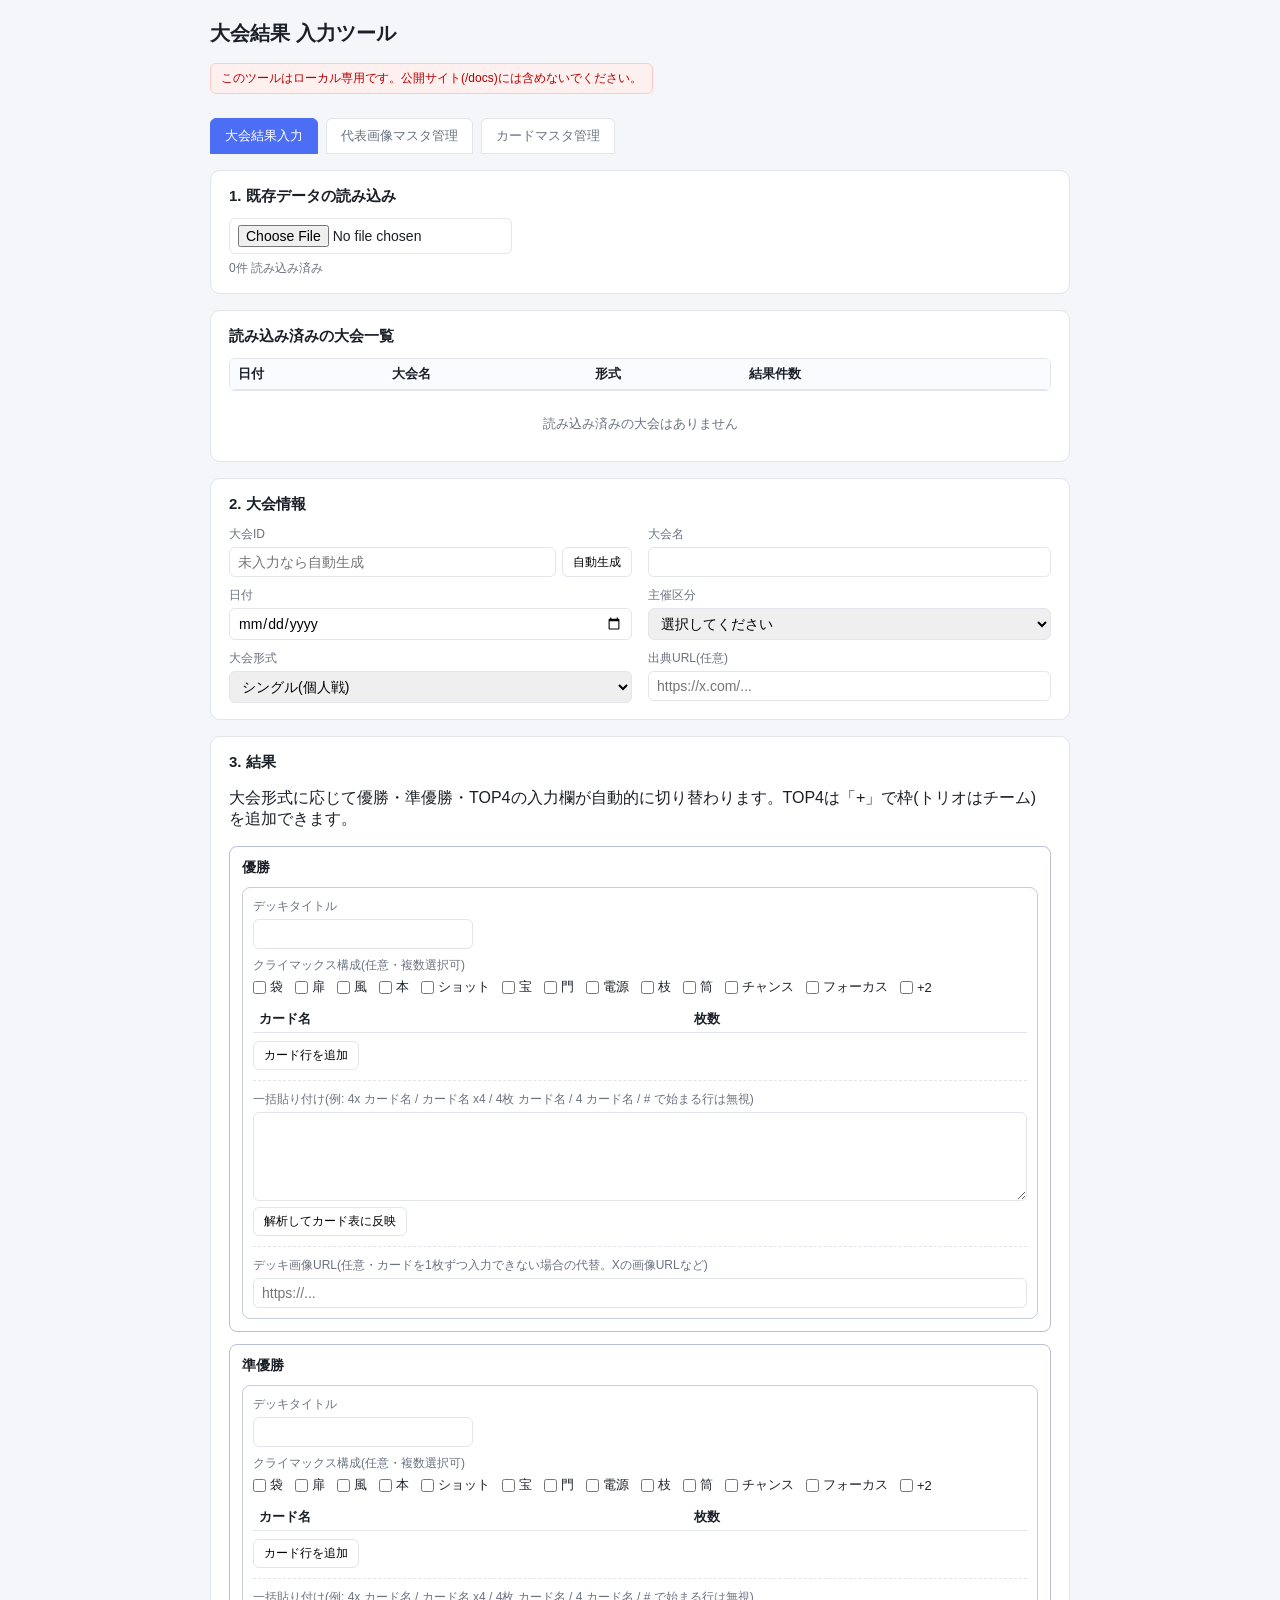
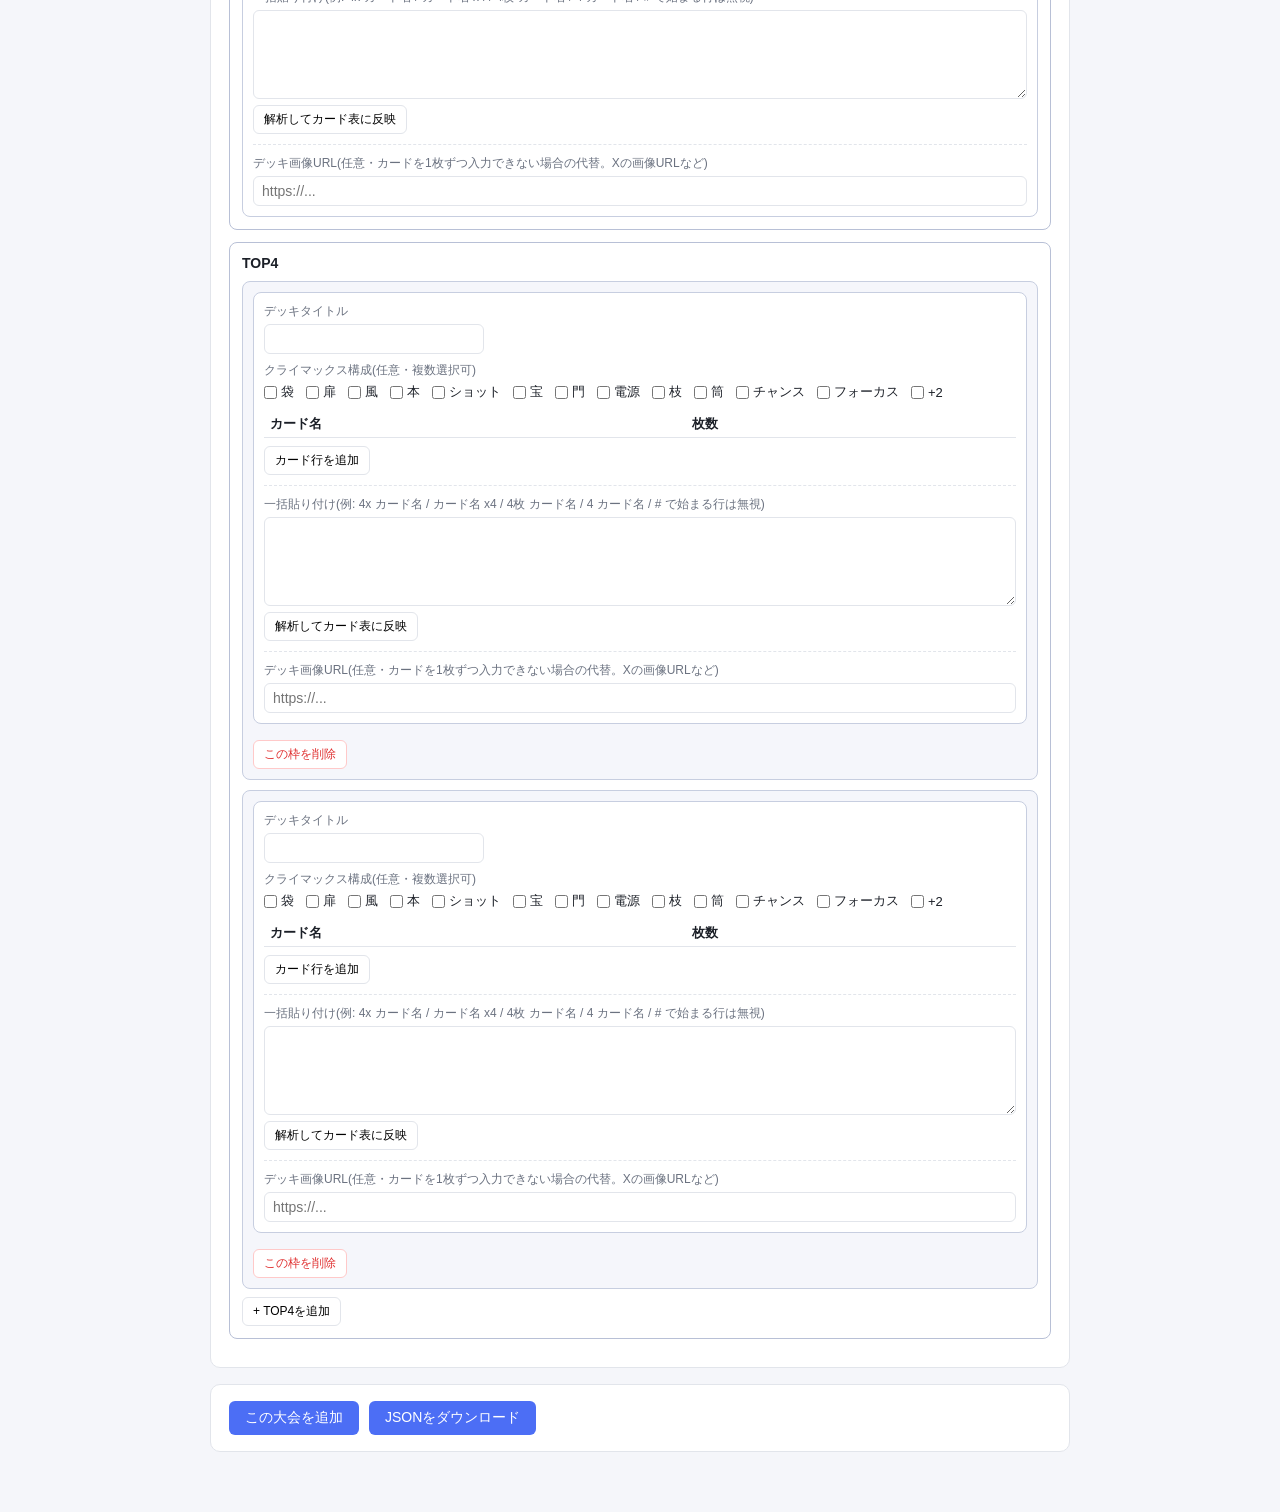
<file: admin/index.html>
<!DOCTYPE html>
<html lang="ja">
<head>
<meta charset="UTF-8">
<meta name="viewport" content="width=device-width, initial-scale=1.0">
<title>大会結果 入力ツール(管理者専用・非公開)</title>
<link rel="stylesheet" href="css/style.css">
</head>
<body>
<datalist id="deckTitleList"></datalist>
<header>
  <h1>大会結果 入力ツール</h1>
  <p class="warn">このツールはローカル専用です。公開サイト(/docs)には含めないでください。</p>
  <nav class="tabs">
    <button type="button" class="tab-btn active" data-tab="tournament">大会結果入力</button>
    <button type="button" class="tab-btn" data-tab="images">代表画像マスタ管理</button>
    <button type="button" class="tab-btn" data-tab="card-master">カードマスタ管理</button>
  </nav>
</header>

<main>
  <div id="tab-tournament" class="tab-panel active">
    <section class="panel">
      <h2>1. 既存データの読み込み</h2>
      <input type="file" id="fileInput" accept="application/json">
      <span id="loadStatus"></span>
      <div id="tournamentCount">0件 読み込み済み</div>
    </section>

    <section class="panel">
      <h2>読み込み済みの大会一覧</h2>
      <div class="scroll-list-wrap">
        <table class="list-table">
          <thead>
            <tr><th>日付</th><th>大会名</th><th>形式</th><th>結果件数</th><th></th></tr>
          </thead>
          <tbody id="tournamentListBody"></tbody>
        </table>
      </div>
      <div class="empty-state" id="tournamentListEmpty">読み込み済みの大会はありません</div>
    </section>

    <section class="panel" id="resultEditPanel" style="display:none">
      <h2>結果の個別修正: <span id="resultEditEventLabel"></span></h2>
      <button type="button" id="resultEditCloseBtn" class="btn-small">閉じる</button>
      <div class="scroll-list-wrap">
        <table class="list-table">
          <thead>
            <tr><th>順位</th><th>デッキタイトル</th><th>カード種類数</th><th></th></tr>
          </thead>
          <tbody id="resultEditListBody"></tbody>
        </table>
      </div>
      <div id="resultEditFormWrap" style="display:none"></div>
    </section>

    <section class="panel">
      <h2>2. 大会情報</h2>
      <div id="formError" class="form-error"></div>
      <div class="form-grid">
        <label>大会ID
          <span class="id-row">
            <input type="text" id="eventId" placeholder="未入力なら自動生成">
            <button type="button" id="genIdBtn" class="btn-small">自動生成</button>
          </span>
        </label>
        <label>大会名
          <input type="text" id="eventName">
        </label>
        <label>日付
          <input type="date" id="eventDate">
        </label>
        <label>主催区分
          <select id="eventOrganizerType">
            <option value="">選択してください</option>
            <option value="official">公式主催</option>
            <option value="individual">個人主催</option>
          </select>
        </label>
        <label>大会形式
          <select id="eventTournamentFormat">
            <option value="single">シングル(個人戦)</option>
            <option value="trio">トリオ(3on3チーム戦)</option>
          </select>
        </label>
        <label>出典URL(任意)
          <input type="text" id="eventSourceUrl" placeholder="https://x.com/...">
        </label>
      </div>
    </section>

    <section class="panel">
      <h2>3. 結果</h2>
      <p class="subtitle">大会形式に応じて優勝・準優勝・TOP4の入力欄が自動的に切り替わります。TOP4は「+」で枠(トリオはチーム)を追加できます。</p>
      <div id="resultTiersContainer"></div>
    </section>

    <section class="panel actions">
      <button type="button" id="addTournamentBtn" class="btn-primary">この大会を追加</button>
      <button type="button" id="downloadBtn" class="btn-primary">JSONをダウンロード</button>
    </section>
  </div>

  <div id="tab-images" class="tab-panel">
    <section class="panel">
      <h2>1. 既存データの読み込み</h2>
      <input type="file" id="imgFileInput" accept="application/json">
      <span id="imgLoadStatus"></span>
      <div id="imgCount">0件 登録済み</div>
    </section>

    <section class="panel">
      <h2>2. 登録</h2>
      <p class="subtitle">「タイトル + クライマックス構成」の組み合わせごとに、代表カード画像のURLを1回登録しておけば、大会結果入力のたびに画像URLを入力する必要がなくなります。</p>
      <div id="imgFormError" class="form-error"></div>
      <div class="form-grid">
        <label>タイトル
          <input type="text" id="imgTitle">
        </label>
        <label>画像URL
          <input type="text" id="imgUrl" placeholder="https://...">
        </label>
      </div>
      <div class="climax-picker">
        <div class="climax-picker-label">クライマックス構成(任意・複数選択可)</div>
        <div class="climax-options" id="imgClimaxOptions"></div>
      </div>
      <button type="button" id="imgAddBtn" class="btn-primary">登録</button>
    </section>

    <section class="panel">
      <h2>3. 登録済み一覧</h2>
      <div class="scroll-list-wrap">
        <table class="list-table">
          <thead>
            <tr><th>画像</th><th>タイトル(クライマックス)</th><th>URL</th><th></th></tr>
          </thead>
          <tbody id="imgListBody"></tbody>
        </table>
      </div>
      <div class="empty-state" id="imgListEmpty">登録済みの画像はありません</div>
      <button type="button" id="imgDownloadBtn" class="btn-primary">JSONをダウンロード</button>
    </section>
  </div>

  <div id="tab-card-master" class="tab-panel">
    <section class="panel">
      <h2>1. 既存データの読み込み</h2>
      <input type="file" id="cmFileInput" accept="application/json">
      <span id="cmLoadStatus"></span>
      <div id="cmCount">0件 登録済み</div>
    </section>

    <section class="panel">
      <h2>2. 登録</h2>
      <p class="subtitle">
        カードの「種別」「レベル」「画像URL」を登録しておくと、公開サイトのデッキ詳細ページでカード名を種別→レベルの順に並べ替えたり、カード名にマウスオーバーすると画像を表示したりできるようになります。
        種別を「クライマックス」にした場合は、大会結果入力タブでの一括貼り付け解析時にクライマックス構成の自動検出にも使われます。
      </p>
      <div id="cmFormError" class="form-error"></div>
      <div class="form-grid">
        <label>カード名
          <input type="text" id="cmName">
        </label>
        <label>種別
          <select id="cmType"></select>
        </label>
        <label id="cmLevelRow">レベル(クライマックス以外)
          <input type="number" id="cmLevel" min="0">
        </label>
        <label id="cmClimaxTypeRow">クライマックス種別
          <select id="cmClimaxType"></select>
        </label>
        <label>画像URL(任意)
          <input type="text" id="cmUrl" placeholder="https://...">
        </label>
      </div>
      <button type="button" id="cmAddBtn" class="btn-primary">登録</button>

      <div class="bulk-wrap">
        <label>一括登録(1行1件。タブまたはカンマ区切りで「カード名, 種別(キャラ/イベント/クライマックス), レベル(キャラ・イベントの場合)またはクライマックス種別(クライマックスの場合), 画像URL(任意)」。#で始まる行は無視)
          <textarea id="cmBulkText" rows="6" placeholder="カード名A&#9;キャラ&#9;1&#9;https://...&#10;カード名B&#9;イベント&#9;0&#10;カード名C&#9;クライマックス&#9;宝"></textarea>
        </label>
        <button type="button" id="cmBulkAddBtn" class="btn-small">解析して登録</button>
        <div class="bulk-status" id="cmBulkStatus"></div>
      </div>
    </section>

    <section class="panel">
      <h2>3. 登録済み一覧</h2>
      <div class="scroll-list-wrap">
        <table class="list-table">
          <thead>
            <tr><th>画像</th><th>カード名</th><th>種別</th><th>レベル</th><th>クライマックス種別</th><th></th></tr>
          </thead>
          <tbody id="cmListBody"></tbody>
        </table>
      </div>
      <div class="empty-state" id="cmListEmpty">登録済みのカードはありません</div>
      <button type="button" id="cmDownloadBtn" class="btn-primary">JSONをダウンロード</button>
    </section>
  </div>
</main>

<script src="js/admin.js"></script>
<script src="js/deck-images.js"></script>
<script src="js/card-master.js"></script>
</body>
</html>
</file>
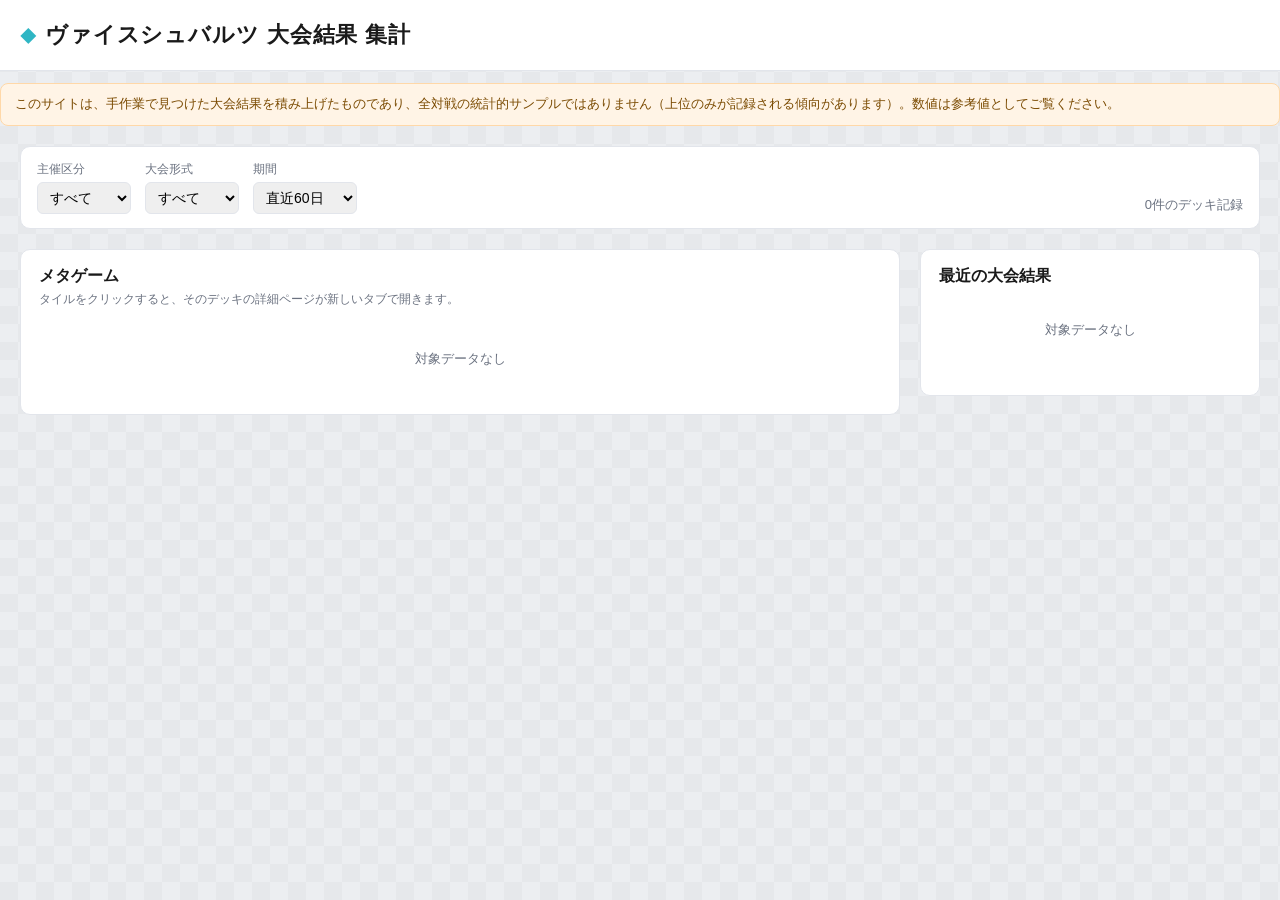
<file: docs/index.html>
<!DOCTYPE html>
<html lang="ja">
<head>
<meta charset="UTF-8">
<meta name="viewport" content="width=device-width, initial-scale=1.0">
<title>ヴァイスシュバルツ 大会結果 集計</title>
<link rel="stylesheet" href="css/style.css">
<!-- Google tag (gtag.js) -->
<script async src="https://www.googletagmanager.com/gtag/js?id=G-52BQKMPX6C"></script>
<script>
  window.dataLayer = window.dataLayer || [];
  function gtag(){dataLayer.push(arguments);}
  gtag('js', new Date());
  gtag('config', 'G-52BQKMPX6C');
</script>
</head>
<body>
<header>
  <div class="header-inner">
    <h1>ヴァイスシュバルツ 大会結果 集計</h1>
  </div>
</header>

<div class="disclaimer">
  このサイトは、手作業で見つけた大会結果を積み上げたものであり、全対戦の統計的サンプルではありません（上位のみが記録される傾向があります）。数値は参考値としてご覧ください。
</div>

<div class="error-banner" id="loadError"></div>

<main>
  <div class="filters">
    <label>
      主催区分
      <select id="filterOrganizerType">
        <option value="">すべて</option>
        <option value="official">公式主催</option>
        <option value="individual">個人主催</option>
      </select>
    </label>
    <label>
      大会形式
      <select id="filterTournamentFormat">
        <option value="">すべて</option>
        <option value="single">シングル</option>
        <option value="trio">トリオ</option>
      </select>
    </label>
    <label>
      期間
      <select id="filterPeriod">
        <option value="30">直近30日</option>
        <option value="60" selected>直近60日</option>
        <option value="90">直近90日</option>
        <option value="365">直近365日</option>
      </select>
    </label>
    <span id="resultCount"></span>
  </div>

  <div class="layout">
    <div class="main-col">
      <section class="panel">
        <h2>メタゲーム</h2>
        <p class="subtitle">タイルをクリックすると、そのデッキの詳細ページが新しいタブで開きます。</p>
        <div class="tile-grid" id="tileGrid"></div>
        <div class="empty-state" id="tileEmptyState">対象データなし</div>
      </section>
    </div>

    <aside class="side-col">
      <section class="panel">
        <h2>最近の大会結果</h2>
        <div id="recentGroups"></div>
        <div class="empty-state" id="recentEmptyState">対象データなし</div>
        <p class="table-note" id="recentTableNote"></p>
      </section>
    </aside>
  </div>
</main>


<script src="js/common.js"></script>
<script src="js/main.js"></script>
</body>
</html>
</file>
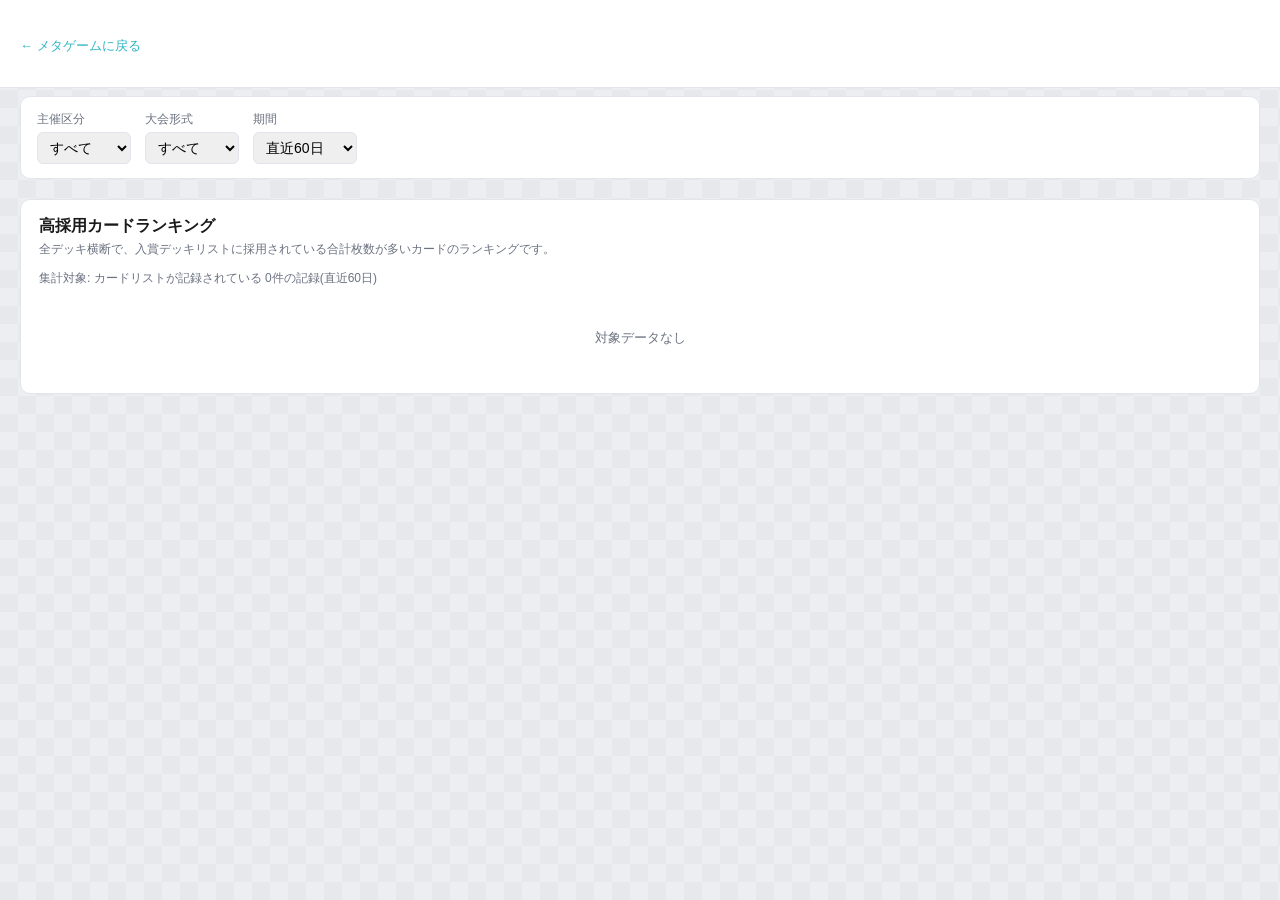
<file: docs/cards.html>
<!DOCTYPE html>
<html lang="ja">
<head>
<meta charset="UTF-8">
<meta name="viewport" content="width=device-width, initial-scale=1.0">
<title>高採用カードランキング - ヴァイスシュバルツ 大会結果 集計</title>
<link rel="stylesheet" href="css/style.css">
<!-- Google tag (gtag.js) -->
<script async src="https://www.googletagmanager.com/gtag/js?id=G-52BQKMPX6C"></script>
<script>
  window.dataLayer = window.dataLayer || [];
  function gtag(){dataLayer.push(arguments);}
  gtag('js', new Date());
  gtag('config', 'G-52BQKMPX6C');
</script>
</head>
<body>
<header>
  <div class="header-inner">
    <p><a href="index.html" class="back-link">← メタゲームに戻る</a></p>
  </div>
</header>

<div class="error-banner" id="loadError"></div>

<main>
  <div class="filters">
    <label>
      主催区分
      <select id="filterOrganizerType">
        <option value="">すべて</option>
        <option value="official">公式主催</option>
        <option value="individual">個人主催</option>
      </select>
    </label>
    <label>
      大会形式
      <select id="filterTournamentFormat">
        <option value="">すべて</option>
        <option value="single">シングル</option>
        <option value="trio">トリオ</option>
      </select>
    </label>
    <label>
      期間
      <select id="filterPeriod">
        <option value="30">直近30日</option>
        <option value="60" selected>直近60日</option>
        <option value="90">直近90日</option>
        <option value="365">直近365日</option>
        <option value="0">全期間</option>
      </select>
    </label>
  </div>

  <section class="panel">
    <h2>高採用カードランキング</h2>
    <p class="subtitle">全デッキ横断で、入賞デッキリストに採用されている合計枚数が多いカードのランキングです。</p>
    <p class="subtitle" id="poolNote"></p>
    <div id="rankingSection"></div>
    <div class="empty-state" id="rankingEmpty">対象データなし</div>
  </section>
</main>


<script src="js/common.js"></script>
<script src="js/cards-ranking.js"></script>
</body>
</html>
</file>
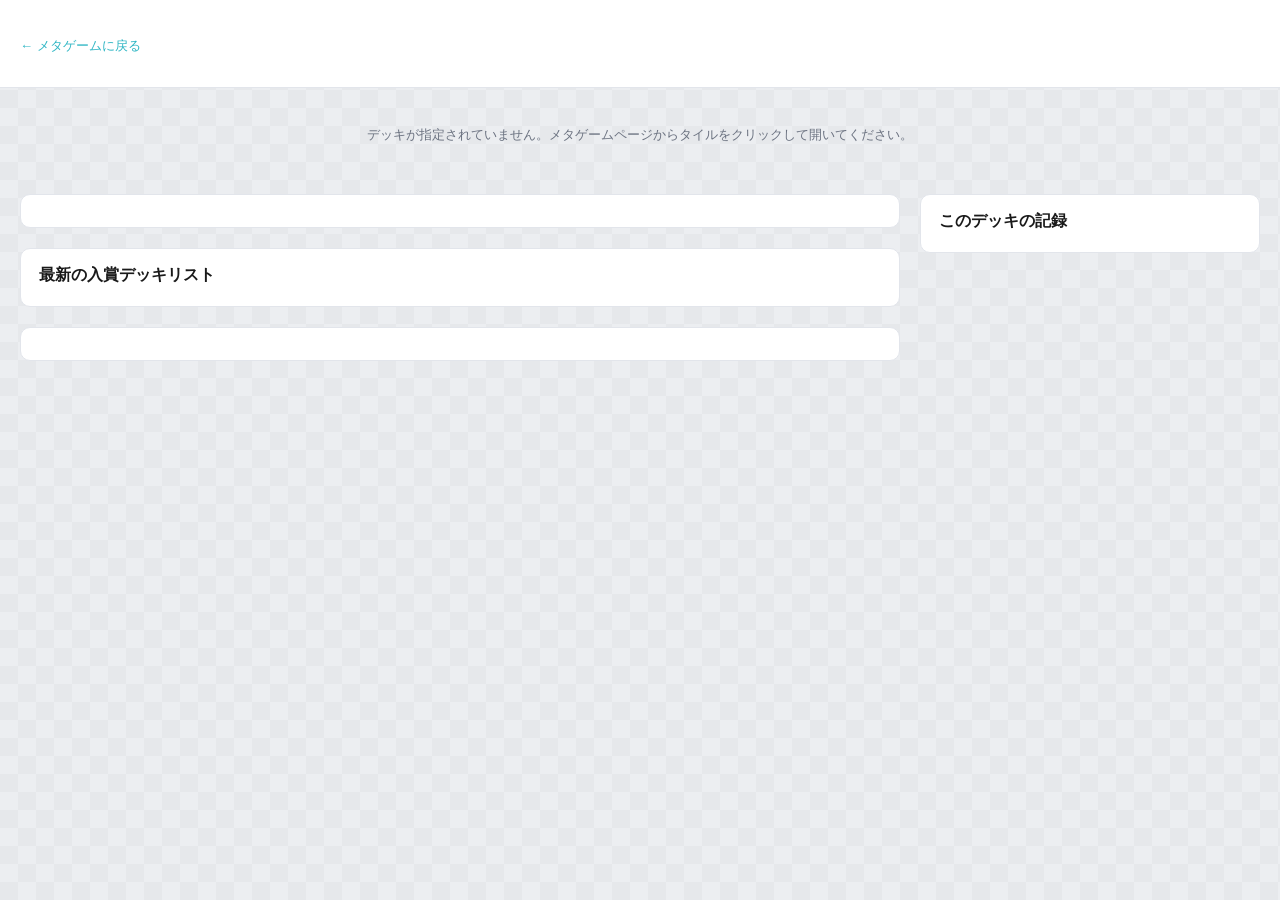
<file: docs/deck.html>
<!DOCTYPE html>
<html lang="ja">
<head>
<meta charset="UTF-8">
<meta name="viewport" content="width=device-width, initial-scale=1.0">
<title>デッキ詳細 - ヴァイスシュバルツ 大会結果 集計</title>
<link rel="stylesheet" href="css/style.css">
<!-- Google tag (gtag.js) -->
<script async src="https://www.googletagmanager.com/gtag/js?id=G-52BQKMPX6C"></script>
<script>
  window.dataLayer = window.dataLayer || [];
  function gtag(){dataLayer.push(arguments);}
  gtag('js', new Date());
  gtag('config', 'G-52BQKMPX6C');
</script>
</head>
<body>
<header>
  <div class="header-inner">
    <p><a href="index.html" class="back-link">← メタゲームに戻る</a></p>
  </div>
</header>

<div class="error-banner" id="loadError"></div>

<main>
  <div class="empty-state" id="deckNotFound" style="display:none">対象データが見つかりませんでした。</div>

  <div class="layout">
    <div class="main-col">
      <section class="panel" id="deckHeaderSection"></section>

      <section class="panel">
        <div class="section-heading-row">
          <h2 id="decklistHeading">最新の入賞デッキリスト</h2>
          <div class="view-toggle" id="decklistViewToggle"></div>
        </div>
        <div id="latestDecklistSection"></div>
      </section>

      <section class="panel" id="cardAdoptionSection"></section>
    </div>

    <aside class="side-col">
      <section class="panel">
        <h2>このデッキの記録</h2>
        <div id="deckRecentList"></div>
        <div class="empty-state" id="deckRecentEmpty">対象データなし</div>
      </section>
    </aside>
  </div>
</main>


<script src="js/common.js"></script>
<script src="js/deck.js"></script>
</body>
</html>
</file>
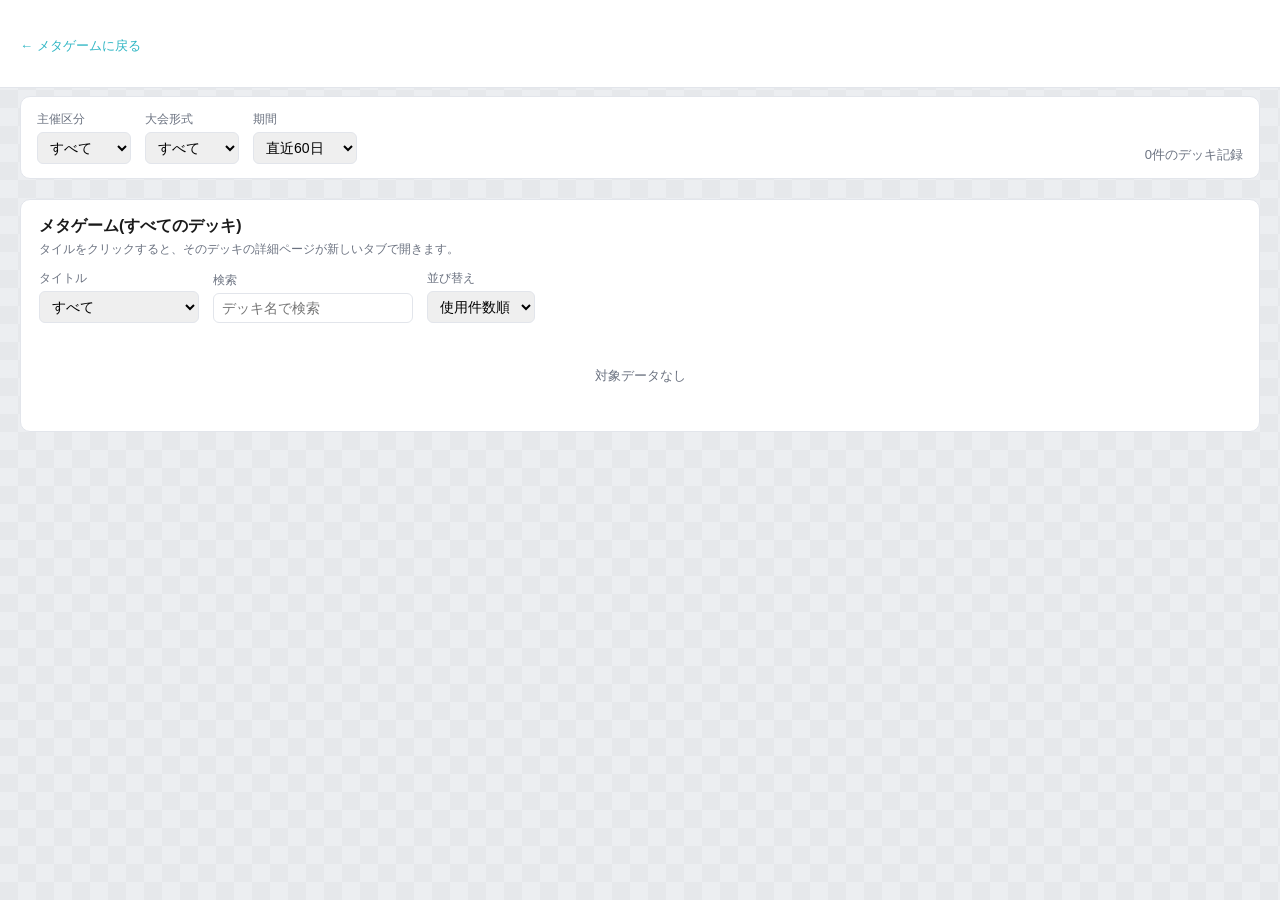
<file: docs/metagame.html>
<!DOCTYPE html>
<html lang="ja">
<head>
<meta charset="UTF-8">
<meta name="viewport" content="width=device-width, initial-scale=1.0">
<title>メタゲーム(すべてのデッキ) - ヴァイスシュバルツ 大会結果 集計</title>
<link rel="stylesheet" href="css/style.css">
<!-- Google tag (gtag.js) -->
<script async src="https://www.googletagmanager.com/gtag/js?id=G-52BQKMPX6C"></script>
<script>
  window.dataLayer = window.dataLayer || [];
  function gtag(){dataLayer.push(arguments);}
  gtag('js', new Date());
  gtag('config', 'G-52BQKMPX6C');
</script>
</head>
<body>
<header>
  <div class="header-inner">
    <p><a href="index.html" class="back-link">← メタゲームに戻る</a></p>
  </div>
</header>

<div class="error-banner" id="loadError"></div>

<main>
  <div class="filters">
    <label>
      主催区分
      <select id="filterOrganizerType">
        <option value="">すべて</option>
        <option value="official">公式主催</option>
        <option value="individual">個人主催</option>
      </select>
    </label>
    <label>
      大会形式
      <select id="filterTournamentFormat">
        <option value="">すべて</option>
        <option value="single">シングル</option>
        <option value="trio">トリオ</option>
      </select>
    </label>
    <label>
      期間
      <select id="filterPeriod">
        <option value="30">直近30日</option>
        <option value="60" selected>直近60日</option>
        <option value="90">直近90日</option>
        <option value="365">直近365日</option>
      </select>
    </label>
    <span id="resultCount"></span>
  </div>

  <section class="panel">
    <h2>メタゲーム(すべてのデッキ)</h2>
    <p class="subtitle">タイルをクリックすると、そのデッキの詳細ページが新しいタブで開きます。</p>
    <div class="deck-list-controls">
      <label>
        タイトル
        <select id="deckTitleFilter">
          <option value="">すべて</option>
        </select>
      </label>
      <label>
        検索
        <input type="text" id="deckSearch" placeholder="デッキ名で検索">
      </label>
      <label>
        並び替え
        <select id="deckSort">
          <option value="count">使用件数順</option>
          <option value="championshipRate">優勝率順</option>
          <option value="label">名前順</option>
        </select>
      </label>
    </div>
    <div class="tile-grid" id="tileGrid"></div>
    <div class="empty-state" id="tileEmptyState">対象データなし</div>
  </section>
</main>


<script src="js/common.js"></script>
<script src="js/metagame.js"></script>
</body>
</html>
</file>
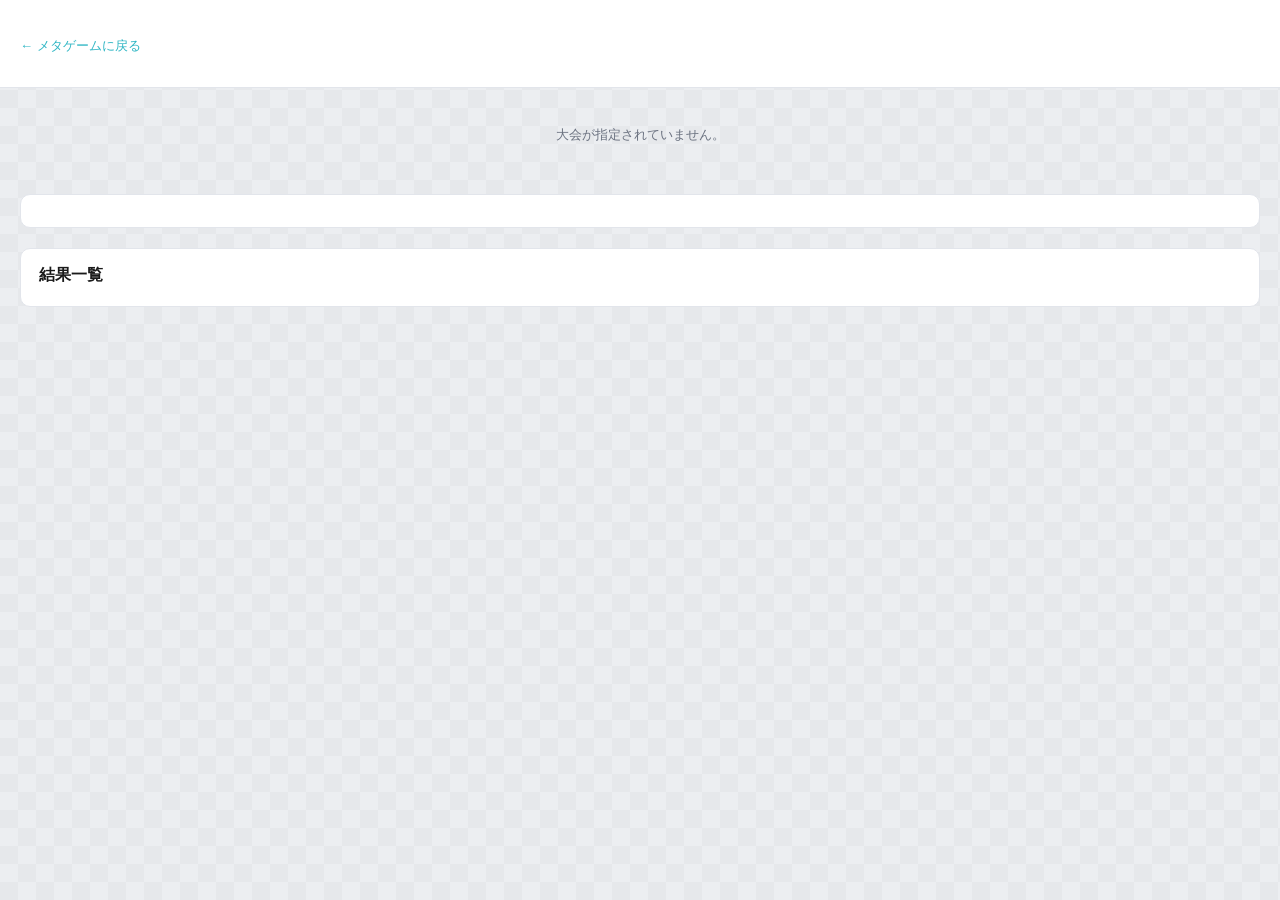
<file: docs/tournament.html>
<!DOCTYPE html>
<html lang="ja">
<head>
<meta charset="UTF-8">
<meta name="viewport" content="width=device-width, initial-scale=1.0">
<title>大会結果 - ヴァイスシュバルツ 大会結果 集計</title>
<link rel="stylesheet" href="css/style.css">
<!-- Google tag (gtag.js) -->
<script async src="https://www.googletagmanager.com/gtag/js?id=G-52BQKMPX6C"></script>
<script>
  window.dataLayer = window.dataLayer || [];
  function gtag(){dataLayer.push(arguments);}
  gtag('js', new Date());
  gtag('config', 'G-52BQKMPX6C');
</script>
</head>
<body>
<header>
  <div class="header-inner">
    <p><a href="index.html" class="back-link">← メタゲームに戻る</a></p>
  </div>
</header>

<div class="error-banner" id="loadError"></div>

<main>
  <div class="empty-state" id="tournamentNotFound" style="display:none">対象データが見つかりませんでした。</div>

  <section class="panel" id="tournamentHeaderSection"></section>

  <section class="panel">
    <h2>結果一覧</h2>
    <div id="tournamentResultsSection"></div>
  </section>
</main>


<script src="js/common.js"></script>
<script src="js/tournament.js"></script>
</body>
</html>
</file>
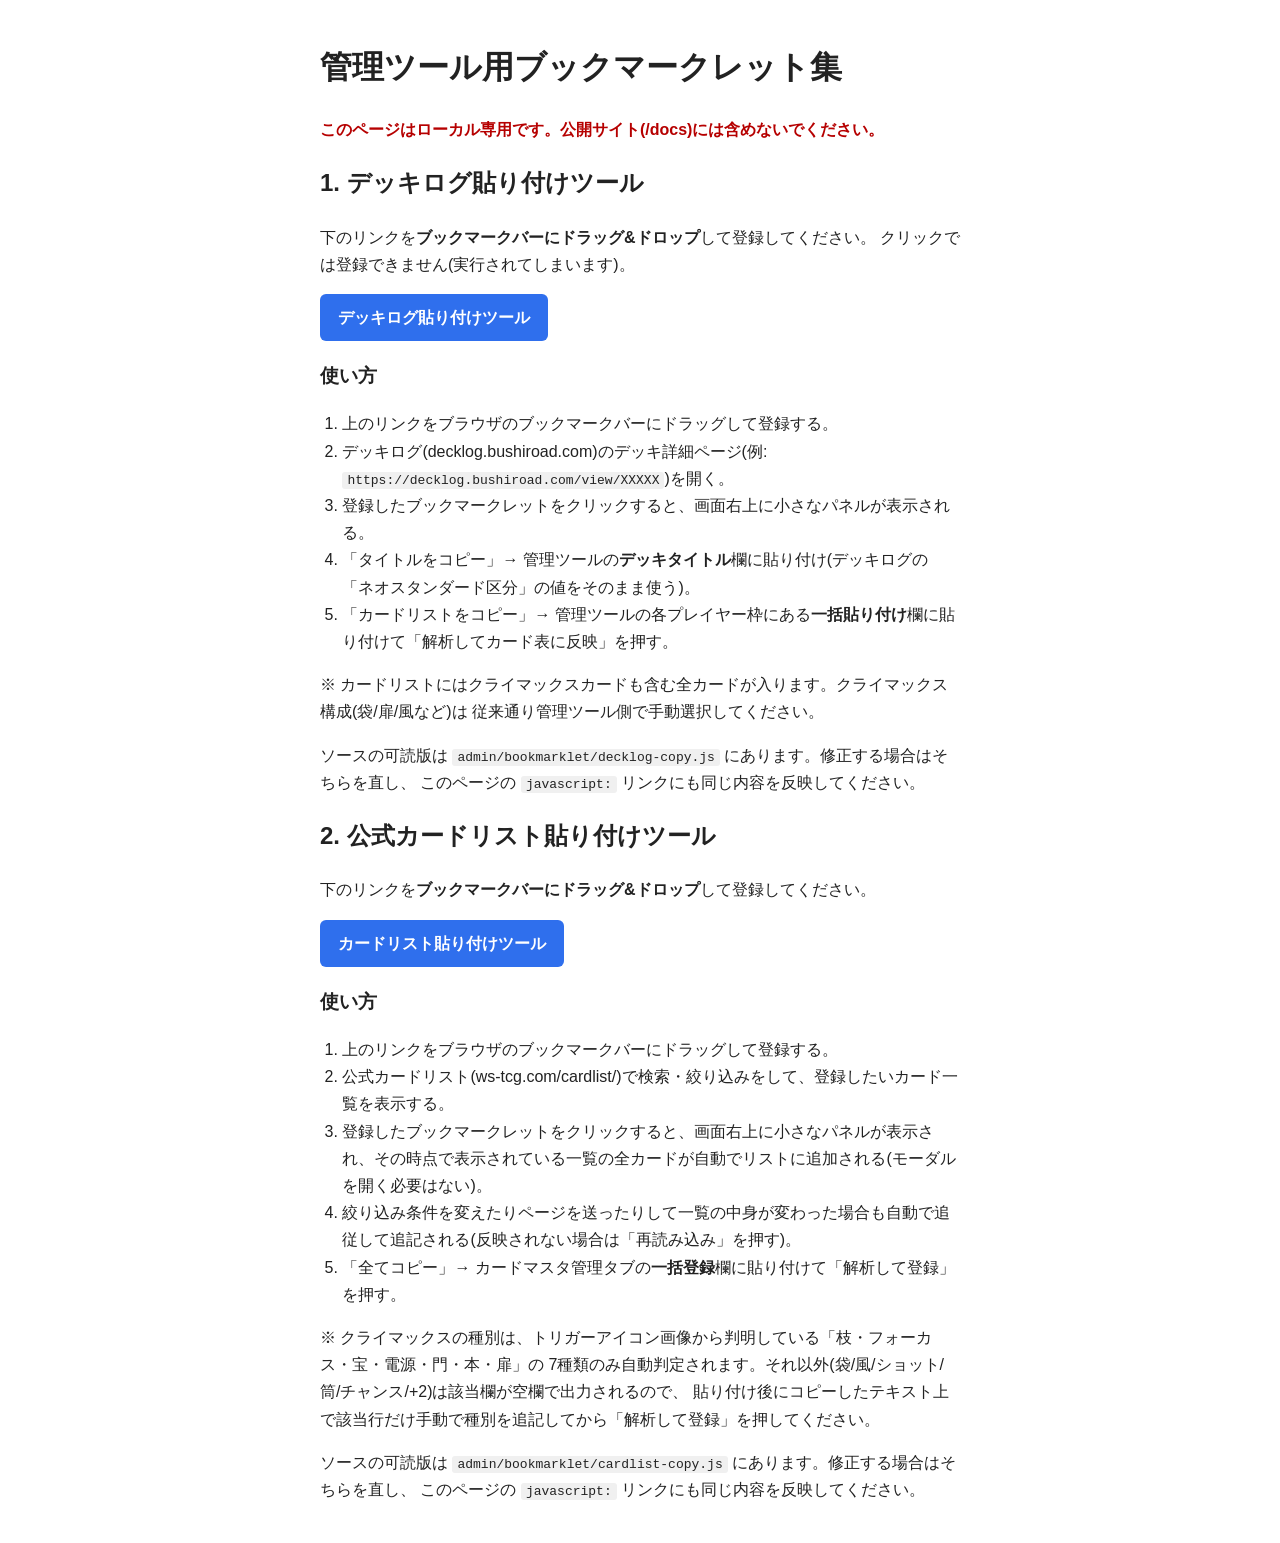
<file: admin/bookmarklet/install.html>
<!DOCTYPE html>
<html lang="ja">
<head>
<meta charset="UTF-8">
<title>管理ツール用ブックマークレット集(管理者専用・非公開)</title>
<style>
  body { font-family: sans-serif; max-width: 640px; margin: 40px auto; line-height: 1.7; color: #222; }
  .warn { color: #b60000; font-weight: bold; }
  .bookmarklet-link {
    display: inline-block; padding: 10px 18px; background: #2f6fed; color: #fff;
    border-radius: 6px; text-decoration: none; font-weight: bold; cursor: grab;
  }
  ol { padding-left: 1.4em; }
  code { background: #f0f0f0; padding: 1px 5px; border-radius: 3px; }
</style>
</head>
<body>
<h1>管理ツール用ブックマークレット集</h1>
<p class="warn">このページはローカル専用です。公開サイト(/docs)には含めないでください。</p>

<h2>1. デッキログ貼り付けツール</h2>

<p>
  下のリンクを<strong>ブックマークバーにドラッグ&amp;ドロップ</strong>して登録してください。
  クリックでは登録できません(実行されてしまいます)。
</p>

<p>
  <a class="bookmarklet-link"
     href="javascript:(function(){var i='wsdeck-bookmarklet-panel';var e=document.getElementById(i);if(e)e.remove();function nt(){var rs=document.querySelectorAll('.preview-top-label-right');for(var x=0;x<rs.length;x++){if(rs[x].textContent.indexOf('ネオスタンダード区分')===-1)continue;var sp=rs[x].querySelector('span');if(sp)return sp.textContent.trim();}return'';}function fq(nm){var qc=(nm.match(/'/g)||[]).length;if(qc!==2)return nm;var f=nm.indexOf(&quot;'&quot;);var s=nm.indexOf(&quot;'&quot;,f+1);return nm.slice(0,f)+'“'+nm.slice(f+1,s)+'”'+nm.slice(s+1);}function gc(){var items=document.querySelectorAll('.card-item');var cs=[];items.forEach(function(it){var img=it.querySelector('img.card-view-item');var n=it.querySelector('.card-controller-inner .num');if(!img||!n)return;var nm=fq((img.getAttribute('alt')||'').trim());var c=parseInt(n.textContent.trim(),10);if(!nm||!c)return;cs.push({name:nm,count:c});});return cs;}function bl(cs){return cs.map(function(c){return c.name+'\t'+c.count;}).join('\n');}function cp(t,b){navigator.clipboard.writeText(t).then(function(){var o=b.textContent;b.textContent='コピーしました';setTimeout(function(){b.textContent=o;},1500);},function(){window.alert('コピーに失敗しました。手動で選択してコピーしてください。');});}var tt=nt();var cs=gc();var tc=cs.reduce(function(s,c){return s+c.count;},0);var ct=bl(cs);var p=document.createElement('div');p.id=i;p.style.cssText=['position:fixed','top:12px','right:12px','z-index:999999','background:#fff','color:#222','border:2px solid #333','border-radius:8px','padding:12px 14px','font-size:13px','font-family:sans-serif','box-shadow:0 4px 12px rgba(0,0,0,0.3)','width:280px','line-height:1.5'].join(';');var xb=document.createElement('button');xb.textContent='×';xb.style.cssText='position:absolute;top:4px;right:8px;border:none;background:none;font-size:16px;cursor:pointer;color:#666';xb.addEventListener('click',function(){p.remove();});p.appendChild(xb);var tr=document.createElement('div');tr.style.cssText='margin-bottom:8px;padding-right:16px;';tr.textContent='タイトル: '+(tt||'(取得できませんでした)');p.appendChild(tr);var tb=document.createElement('button');tb.textContent='タイトルをコピー';tb.disabled=!tt;tb.style.cssText='display:block;width:100%;margin-bottom:10px;padding:6px;cursor:pointer;';tb.addEventListener('click',function(){cp(tt,tb);});p.appendChild(tb);var cr=document.createElement('div');cr.style.cssText='margin-bottom:8px;';cr.textContent='カード: 合計'+tc+'枚 / '+cs.length+'種類';p.appendChild(cr);var cb=document.createElement('button');cb.textContent='カードリストをコピー';cb.disabled=cs.length===0;cb.style.cssText='display:block;width:100%;padding:6px;cursor:pointer;';cb.addEventListener('click',function(){cp(ct,cb);});p.appendChild(cb);document.body.appendChild(p);})();"
  >デッキログ貼り付けツール</a>
</p>

<h3>使い方</h3>
<ol>
  <li>上のリンクをブラウザのブックマークバーにドラッグして登録する。</li>
  <li>デッキログ(decklog.bushiroad.com)のデッキ詳細ページ(例: <code>https://decklog.bushiroad.com/view/XXXXX</code>)を開く。</li>
  <li>登録したブックマークレットをクリックすると、画面右上に小さなパネルが表示される。</li>
  <li>「タイトルをコピー」→ 管理ツールの<strong>デッキタイトル</strong>欄に貼り付け(デッキログの「ネオスタンダード区分」の値をそのまま使う)。</li>
  <li>「カードリストをコピー」→ 管理ツールの各プレイヤー枠にある<strong>一括貼り付け</strong>欄に貼り付けて「解析してカード表に反映」を押す。</li>
</ol>
<p>
  ※ カードリストにはクライマックスカードも含む全カードが入ります。クライマックス構成(袋/扉/風など)は
  従来通り管理ツール側で手動選択してください。
</p>
<p>
  ソースの可読版は <code>admin/bookmarklet/decklog-copy.js</code> にあります。修正する場合はそちらを直し、
  このページの <code>javascript:</code> リンクにも同じ内容を反映してください。
</p>

<h2>2. 公式カードリスト貼り付けツール</h2>

<p>
  下のリンクを<strong>ブックマークバーにドラッグ&amp;ドロップ</strong>して登録してください。
</p>

<p>
  <a class="bookmarklet-link"
     href="javascript:(function(){var i='wscard-bookmarklet-panel';var e=document.getElementById(i);if(e){if(e._wscardObserver)e._wscardObserver.disconnect();e.remove();}var ti={choice:'枝',focus:'フォーカス',treasure:'宝',standby:'電源',gate:'門',draw:'本',salvage:'扉',bounce:'風',shot:'ショット',stock:'袋',discovery:'筒',chance:'チャンス'};function ex(){var c=document.getElementById('js-cardListText');if(!c)return[];var it=c.querySelectorAll('.card__item');var r=[];for(var x=0;x<it.length;x++){var m=it[x];var ne=m.querySelector('.card__name');if(!ne)continue;var rn=ne.textContent.trim();var pi=rn.lastIndexOf(' (');var nm=(pi===-1?rn:rn.slice(0,pi)).trim();if(!nm)continue;var kd='';var s1=m.querySelectorAll('.card__spec1Lists .card__spec1Item');for(var a=0;a<s1.length;a++){var d1=s1[a].querySelector('dt');var dd1=s1[a].querySelector('dd');if(d1&&dd1&&d1.textContent.trim()==='種類')kd=dd1.textContent.trim();}if(!kd)continue;var lv='';var tg='';var pt=false;var s2=m.querySelectorAll('.card__spec2Lists .card__spec2Item');for(var b=0;b<s2.length;b++){var d2=s2[b].querySelector('dt');var dd2=s2[b].querySelector('dd');if(!d2||!dd2)continue;var lb=d2.textContent.trim();if(lb==='レベル'){lv=dd2.textContent.trim();}else if(lb==='トリガー'){var tis=dd2.querySelectorAll('img');var so=0;for(var jx=0;jx<tis.length;jx++){var tsx=tis[jx].getAttribute('src')||'';var tmx=tsx.match(/([^/]+)\.gif$/i);var tcx=tmx?tmx[1]:'';if(tcx==='soul'){so++;continue;}if(ti[tcx]){tg=tcx;break;}}if(!tg&&so>=2)pt=true;}}var im=m.querySelector('.card__imgLink img');var iu=im?(im.getAttribute('src')||''):'';var th=kd==='クライマックス'?(pt?'+2':(ti[tg]||'')):lv;r.push({name:nm,line:[nm,kd,th,iu].join('\t')});}return r;}function cp(t,b){navigator.clipboard.writeText(t).then(function(){var o=b.textContent;b.textContent='コピーしました';setTimeout(function(){b.textContent=o;},1500);},function(){window.alert('コピーに失敗しました。手動で選択してコピーしてください。');});}var p=document.createElement('div');p.id=i;p.style.cssText=['position:fixed','top:12px','right:12px','z-index:999999','background:#fff','color:#222','border:2px solid #333','border-radius:8px','padding:12px 14px','font-size:13px','font-family:sans-serif','box-shadow:0 4px 12px rgba(0,0,0,0.3)','width:320px','line-height:1.5'].join(';');var xb=document.createElement('button');xb.textContent='×';xb.style.cssText='position:absolute;top:4px;right:8px;border:none;background:none;font-size:16px;cursor:pointer;color:#666';xb.addEventListener('click',function(){if(p._wscardObserver)p._wscardObserver.disconnect();p.remove();});p.appendChild(xb);var iv=document.createElement('div');iv.style.cssText='margin-bottom:6px;padding-right:16px;';iv.textContent='このページのカード一覧を自動で読み込みます。絞り込みやページ送りをしても自動で追従します。';p.appendChild(iv);var st=document.createElement('div');st.style.cssText='margin-bottom:6px;color:#2f6fed;min-height:16px;';p.appendChild(st);var ta=document.createElement('textarea');ta.rows=8;ta.style.cssText='width:100%;font-size:12px;margin-bottom:8px;box-sizing:border-box;';p.appendChild(ta);var nt=document.createElement('div');nt.style.cssText='font-size:11px;color:#666;margin-bottom:8px;';nt.textContent='※クライマックスの種別(3列目)は自動判定します。判定できなかった場合は空欄になるので手動で追記してください。';p.appendChild(nt);var rb=document.createElement('button');rb.textContent='再読み込み';rb.style.cssText='display:block;width:100%;padding:6px;cursor:pointer;margin-bottom:8px;';rb.addEventListener('click',function(){sc();});p.appendChild(rb);var cb=document.createElement('button');cb.textContent='全てコピー';cb.style.cssText='display:inline-block;width:48%;margin-right:4%;padding:6px;cursor:pointer;';cb.addEventListener('click',function(){cp(ta.value,cb);});p.appendChild(cb);var clb=document.createElement('button');clb.textContent='クリア';clb.style.cssText='display:inline-block;width:48%;padding:6px;cursor:pointer;';clb.addEventListener('click',function(){ta.value='';st.textContent='';kn={};});p.appendChild(clb);document.body.appendChild(p);var kn={};function sc(){var cs=ex();var ad=0;for(var y=0;y<cs.length;y++){var cd=cs[y];if(kn[cd.name])continue;kn[cd.name]=true;ta.value=ta.value?ta.value+'\n'+cd.line:cd.line;ad++;}if(cs.length===0){st.textContent='カード一覧が見つかりませんでした。カードリストのページで実行してください。';}else if(ad>0){st.textContent=ad+'件を追加しました(合計'+Object.keys(kn).length+'件)。';}else{st.textContent='新しいカードはありませんでした。';}}sc();var tm=null;function ss(){if(tm)clearTimeout(tm);tm=setTimeout(sc,300);}var wt=document.querySelector('.card__listsWrap')||document.body;var ob=new MutationObserver(ss);ob.observe(wt,{childList:true,subtree:true});p._wscardObserver=ob;})();"
  >カードリスト貼り付けツール</a>
</p>

<h3>使い方</h3>
<ol>
  <li>上のリンクをブラウザのブックマークバーにドラッグして登録する。</li>
  <li>公式カードリスト(ws-tcg.com/cardlist/)で検索・絞り込みをして、登録したいカード一覧を表示する。</li>
  <li>登録したブックマークレットをクリックすると、画面右上に小さなパネルが表示され、その時点で表示されている一覧の全カードが自動でリストに追加される(モーダルを開く必要はない)。</li>
  <li>絞り込み条件を変えたりページを送ったりして一覧の中身が変わった場合も自動で追従して追記される(反映されない場合は「再読み込み」を押す)。</li>
  <li>「全てコピー」→ カードマスタ管理タブの<strong>一括登録</strong>欄に貼り付けて「解析して登録」を押す。</li>
</ol>
<p>
  ※ クライマックスの種別は、トリガーアイコン画像から判明している「枝・フォーカス・宝・電源・門・本・扉」の
  7種類のみ自動判定されます。それ以外(袋/風/ショット/筒/チャンス/+2)は該当欄が空欄で出力されるので、
  貼り付け後にコピーしたテキスト上で該当行だけ手動で種別を追記してから「解析して登録」を押してください。
</p>
<p>
  ソースの可読版は <code>admin/bookmarklet/cardlist-copy.js</code> にあります。修正する場合はそちらを直し、
  このページの <code>javascript:</code> リンクにも同じ内容を反映してください。
</p>
</body>
</html>
</file>
<file: admin/css/style.css>
:root {
  --bg: #f5f6fa;
  --panel: #ffffff;
  --text: #1b1f27;
  --muted: #6b7280;
  --border: #e2e5eb;
  --accent: #4c6ef5;
  --danger: #e03131;
}

* { box-sizing: border-box; }

body {
  margin: 0;
  font-family: "Hiragino Kaku Gothic ProN", "Yu Gothic", "Segoe UI", sans-serif;
  background: var(--bg);
  color: var(--text);
}

header {
  padding: 20px 20px 8px;
  max-width: 900px;
  margin: 0 auto;
}

header h1 { font-size: 20px; margin: 0 0 4px; }

.warn {
  background: #fff0f0;
  border: 1px solid #ffc9c9;
  color: #b60000;
  padding: 6px 10px;
  border-radius: 6px;
  font-size: 12px;
  display: inline-block;
}

.tabs {
  display: flex;
  gap: 8px;
  margin-top: 12px;
}

.tab-btn {
  padding: 8px 14px;
  border: 1px solid var(--border);
  border-radius: 6px 6px 0 0;
  background: #fff;
  cursor: pointer;
  font-size: 13px;
  color: var(--muted);
}

.tab-btn.active {
  background: var(--accent);
  color: #fff;
  border-color: var(--accent);
}

.tab-panel { display: none; flex-direction: column; gap: 16px; }
.tab-panel.active { display: flex; }

main {
  max-width: 900px;
  margin: 0 auto;
  padding: 8px 20px 60px;
  display: flex;
  flex-direction: column;
  gap: 16px;
}

.panel {
  background: var(--panel);
  border: 1px solid var(--border);
  border-radius: 10px;
  padding: 16px 18px;
}

.panel h2 { font-size: 15px; margin: 0 0 12px; }

.form-grid {
  display: grid;
  grid-template-columns: repeat(2, 1fr);
  gap: 10px 16px;
}

.form-grid label {
  display: flex;
  flex-direction: column;
  font-size: 12px;
  color: var(--muted);
  gap: 4px;
}

input, select, textarea {
  padding: 6px 8px;
  border: 1px solid var(--border);
  border-radius: 6px;
  font-size: 14px;
  font-family: inherit;
}

.id-row { display: flex; gap: 6px; }
.id-row input { flex: 1; }

#tournamentCount { font-size: 12px; color: var(--muted); margin-top: 6px; }
#loadStatus { font-size: 12px; margin-left: 8px; }

.form-error {
  display: none;
  background: #fff0f0;
  border: 1px solid #ffc9c9;
  color: #b60000;
  padding: 8px 12px;
  border-radius: 8px;
  font-size: 13px;
  margin-bottom: 10px;
}

.result-tier {
  border: 1px solid #b8c0d6;
  border-radius: 8px;
  padding: 12px;
  margin-bottom: 12px;
  background: #fff;
}

.result-tier h3 {
  font-size: 14px;
  margin: 0 0 10px;
}

.tier-body { display: flex; flex-direction: column; gap: 10px; }

.top4-units { display: flex; flex-direction: column; gap: 10px; margin-bottom: 8px; }

.top4-single-unit {
  border: 1px solid #c7cee0;
  border-radius: 8px;
  padding: 10px;
  background: #f5f6fb;
}

.top4-single-unit > .btn-danger { margin-top: 8px; }

.team-group {
  border: 1px solid #9aa7d6;
  border-radius: 8px;
  padding: 10px;
  background: #ebeffb;
}

.team-group-header {
  display: flex;
  justify-content: space-between;
  align-items: center;
  font-size: 12px;
  color: var(--muted);
  margin-bottom: 8px;
}

.player-slot {
  border: 1px solid #c7cee0;
  border-radius: 8px;
  padding: 10px;
  margin-bottom: 8px;
  background: #fff;
}

.player-slot:last-child { margin-bottom: 0; }

.player-slot-header {
  display: flex;
  flex-wrap: wrap;
  gap: 10px;
  align-items: flex-end;
  margin-bottom: 8px;
}

.player-slot-header label {
  display: flex;
  flex-direction: column;
  font-size: 12px;
  color: var(--muted);
  gap: 4px;
}

.slot-player { width: 160px; }
.slot-deck-title { width: 220px; }

.climax-picker { margin-bottom: 10px; }

.climax-picker-label {
  font-size: 12px;
  color: var(--muted);
  margin-bottom: 4px;
}

.climax-options {
  display: flex;
  flex-wrap: wrap;
  gap: 6px 12px;
}

.climax-option {
  display: flex;
  align-items: center;
  gap: 4px;
  font-size: 13px;
  color: var(--text);
}

.climax-option input { margin: 0; }

.empty-state {
  color: var(--muted);
  font-size: 13px;
  padding: 12px 0;
  text-align: center;
}

.scroll-list-wrap {
  max-height: 360px;
  overflow-y: auto;
  border: 1px solid var(--border);
  border-radius: 6px;
  margin-bottom: 12px;
}

.list-table {
  width: 100%;
  border-collapse: collapse;
}

.scroll-list-wrap .list-table { margin-bottom: 0; }

.list-table th, .list-table td {
  border-bottom: 1px solid var(--border);
  padding: 6px 8px;
  text-align: left;
  font-size: 13px;
  vertical-align: middle;
}

.scroll-list-wrap .list-table th {
  position: sticky;
  top: 0;
  background: #fafbff;
  z-index: 1;
}

.img-url-empty { color: var(--muted); font-style: italic; }

.img-thumb {
  width: 48px;
  height: 68px;
  object-fit: cover;
  border-radius: 4px;
  display: block;
}

.img-url-cell {
  max-width: 260px;
  overflow: hidden;
  text-overflow: ellipsis;
  white-space: nowrap;
}

.card-table {
  width: 100%;
  border-collapse: collapse;
  margin-bottom: 8px;
}

.card-table th, .card-table td {
  border-bottom: 1px solid var(--border);
  padding: 4px 6px;
  text-align: left;
  font-size: 13px;
}

.card-table .card-name { width: 100%; }
.card-table .card-count { width: 70px; }

.bulk-wrap {
  margin-top: 10px;
  padding-top: 10px;
  border-top: 1px dashed var(--border);
}

.bulk-wrap label {
  display: flex;
  flex-direction: column;
  font-size: 12px;
  color: var(--muted);
  gap: 4px;
  margin-bottom: 6px;
}

.bulk-wrap textarea { width: 100%; font-size: 13px; }

.bulk-status { margin-top: 8px; font-size: 12px; }
.bulk-merges { color: #7a4a00; margin-bottom: 6px; }
.bulk-climax-detected { color: #2f6fed; margin-bottom: 6px; }
.bulk-errors { color: var(--danger); }
.bulk-errors ul { margin: 4px 0 0; padding-left: 18px; }

.photo-url-wrap {
  margin-top: 10px;
  padding-top: 10px;
  border-top: 1px dashed var(--border);
}

.photo-url-wrap label {
  display: flex;
  flex-direction: column;
  font-size: 12px;
  color: var(--muted);
  gap: 4px;
}

.photo-url-wrap input { width: 100%; }

.list-table td button + button { margin-left: 6px; }

.btn-small {
  padding: 5px 10px;
  border: 1px solid var(--border);
  border-radius: 6px;
  background: #fff;
  cursor: pointer;
  font-size: 12px;
}

.btn-small:hover { background: #f0f1f5; }

.btn-danger { color: var(--danger); border-color: #ffc9c9; }

.btn-primary {
  padding: 8px 16px;
  border: none;
  border-radius: 6px;
  background: var(--accent);
  color: #fff;
  cursor: pointer;
  font-size: 14px;
}

.btn-primary:hover { opacity: 0.9; }

.actions { display: flex; gap: 10px; }
</file>
<file: docs/css/style.css>
:root {
  color-scheme: light;
  --bg: #eceef1;
  --panel: #ffffff;
  --text: #1a1a1a;
  --muted: #6b7280;
  --border: #e2e5eb;
  --accent: #2fb6c4;
  --accent-dark: #23929e;
  --badge-bg: #2b2b2b;
  --badge-text: #ffffff;
  --trending-bg: #e8590c;
  --trending-text: #ffffff;
}

* { box-sizing: border-box; }

body {
  margin: 0;
  font-family: "Hiragino Kaku Gothic ProN", "Yu Gothic", "Segoe UI", sans-serif;
  color: var(--text);
  background-color: var(--bg);
  background-image:
    linear-gradient(45deg, rgba(0, 0, 0, 0.025) 25%, transparent 25%, transparent 75%, rgba(0, 0, 0, 0.025) 75%, rgba(0, 0, 0, 0.025)),
    linear-gradient(45deg, rgba(0, 0, 0, 0.025) 25%, transparent 25%, transparent 75%, rgba(0, 0, 0, 0.025) 75%, rgba(0, 0, 0, 0.025));
  background-size: 36px 36px;
  background-position: 0 0, 18px 18px;
}

header {
  background: var(--panel);
  border-bottom: 1px solid var(--border);
}

.header-inner {
  padding: 20px 20px 16px;
  max-width: 1300px;
  margin: 0 auto;
}

header h1 {
  font-size: 22px;
  margin: 0 0 4px;
  letter-spacing: 0.04em;
}

header h1::before {
  content: "\25C6";
  color: var(--accent);
  margin-right: 8px;
  font-size: 16px;
}

.back-link {
  color: var(--accent);
  font-size: 13px;
  text-decoration: none;
}

.back-link:hover { text-decoration: underline; }

.feature-link {
  display: inline-block;
  color: #fff;
  background: var(--accent-dark);
  font-size: 13px;
  font-weight: 600;
  text-decoration: none;
  padding: 4px 12px;
  border-radius: 14px;
}

.feature-link:hover { background: var(--accent); }

.disclaimer {
  background: #fff4e6;
  border: 1px solid #ffd8a8;
  color: #7a4a00;
  padding: 10px 14px;
  border-radius: 8px;
  font-size: 13px;
  line-height: 1.6;
  margin: 12px auto;
  max-width: 1300px;
}

main {
  max-width: 1300px;
  margin: 0 auto;
  padding: 8px 20px 40px;
  display: flex;
  flex-direction: column;
  gap: 20px;
}

.filters {
  background: var(--panel);
  border: 1px solid var(--border);
  border-radius: 10px;
  padding: 14px 16px;
  display: flex;
  flex-wrap: wrap;
  gap: 14px;
  align-items: flex-end;
}

.filters label {
  display: flex;
  flex-direction: column;
  font-size: 12px;
  color: var(--muted);
  gap: 4px;
}

.filters select,
.filters input {
  padding: 6px 8px;
  border: 1px solid var(--border);
  border-radius: 6px;
  font-size: 14px;
}

#resultCount {
  font-size: 13px;
  color: var(--muted);
  margin-left: auto;
}

.error-banner {
  display: none;
  background: #fff0f0;
  border: 1px solid #ffc9c9;
  color: #b60000;
  padding: 10px 14px;
  border-radius: 8px;
  font-size: 13px;
}

.panel {
  background: var(--panel);
  border: 1px solid var(--border);
  border-radius: 10px;
  padding: 16px 18px;
}

.panel h2 {
  font-size: 16px;
  margin: 0 0 4px;
}

.section-heading-row {
  display: flex;
  align-items: center;
  justify-content: space-between;
  gap: 12px;
  flex-wrap: wrap;
}

.section-heading-row h2 { margin: 0 0 4px; }

.view-toggle {
  display: none;
  gap: 4px;
  margin-bottom: 4px;
}

.view-toggle-btn {
  border: 1px solid var(--border);
  background: #fff;
  color: var(--muted);
  font-size: 12px;
  padding: 4px 10px;
  border-radius: 6px;
  cursor: pointer;
}

.view-toggle-btn.active {
  background: var(--accent);
  border-color: var(--accent);
  color: #fff;
}

.panel .subtitle {
  font-size: 12px;
  color: var(--muted);
  margin: 0 0 12px;
}

.empty-state {
  display: none;
  color: var(--muted);
  font-size: 13px;
  padding: 30px 0;
  text-align: center;
}

.deck-list-controls {
  display: flex;
  flex-wrap: wrap;
  gap: 14px;
  align-items: flex-end;
  margin-bottom: 14px;
}

.deck-list-controls label {
  display: flex;
  flex-direction: column;
  font-size: 12px;
  color: var(--muted);
  gap: 4px;
}

.deck-list-controls select,
.deck-list-controls input {
  padding: 6px 8px;
  border: 1px solid var(--border);
  border-radius: 6px;
  font-size: 14px;
}

.deck-list-controls select#deckTitleFilter {
  min-width: 160px;
}

.deck-list-controls input#deckSearch {
  min-width: 200px;
}

/* ---------- 2カラムレイアウト ---------- */

.layout {
  display: flex;
  align-items: flex-start;
  gap: 20px;
}

.main-col {
  flex: 1 1 65%;
  min-width: 0;
  display: flex;
  flex-direction: column;
  gap: 20px;
}

.side-col {
  flex: 1 1 300px;
  max-width: 340px;
  min-width: 260px;
  position: sticky;
  top: 16px;
  max-height: calc(100vh - 32px);
  overflow-y: auto;
}

@media (max-width: 900px) {
  .layout { flex-direction: column; }
  .side-col { position: static; max-width: none; width: 100%; max-height: none; overflow-y: visible; }
}

/* ---------- tile grid ---------- */

.tile-grid {
  display: grid;
  grid-template-columns: repeat(auto-fill, minmax(160px, 1fr));
  gap: 12px;
}

.tile {
  position: relative;
  border: 1px solid var(--border);
  border-radius: 8px;
  overflow: hidden;
  background: #fff;
  cursor: pointer;
  display: flex;
  flex-direction: column;
  text-decoration: none;
  color: inherit;
  transition: box-shadow 0.15s, border-color 0.15s;
}

.tile-trending-badge {
  position: absolute;
  top: 6px;
  left: 6px;
  z-index: 1;
  background: var(--trending-bg);
  color: var(--trending-text);
  font-size: 10px;
  font-weight: 600;
  padding: 2px 7px;
  border-radius: 8px;
  box-shadow: 0 1px 4px rgba(0, 0, 0, 0.25);
}

.tile:hover {
  box-shadow: 0 2px 8px rgba(0, 0, 0, 0.08);
}

.tile:focus-visible {
  outline: 2px solid var(--accent);
}

.tile-more {
  display: none;
  text-align: center;
  margin-top: 16px;
}

.tile-more-link {
  display: inline-block;
  color: #fff;
  background: var(--accent-dark);
  font-size: 13px;
  font-weight: 600;
  text-decoration: none;
  padding: 8px 20px;
  border-radius: 16px;
}

.tile-more-link:hover { background: var(--accent); }

.tile-image {
  width: 100%;
  aspect-ratio: 5 / 7;
  background: #eef0f5;
  overflow: hidden;
}

.tile-image img {
  width: 100%;
  height: 100%;
  object-fit: cover;
  display: block;
}

.tile-image-placeholder {
  display: flex;
  align-items: center;
  justify-content: center;
  text-align: center;
  font-size: 13px;
  color: var(--muted);
  padding: 8px;
  background: linear-gradient(135deg, #e9ecff, #f5f6fa);
}

.tile-body {
  padding: 8px 10px 10px;
  display: flex;
  flex-direction: column;
  gap: 4px;
}

.tile-title {
  font-size: 13px;
  font-weight: 600;
  line-height: 1.3;
}

.tile-stats {
  display: flex;
  flex-direction: column;
  gap: 2px;
  font-size: 11px;
  color: var(--muted);
}

.tile-usage { color: var(--accent); font-weight: 600; }

.tile-champ.low-sample { opacity: 0.6; }

.tile-key-cards {
  list-style: none;
  margin: 4px 0 0;
  padding: 0;
  font-size: 11px;
  color: var(--muted);
  display: flex;
  flex-direction: column;
  gap: 2px;
}

/* ---------- deck detail ---------- */

.detail-head {
  display: flex;
  gap: 16px;
  align-items: flex-start;
  margin-bottom: 14px;
}

.detail-head .tile-image {
  width: 140px;
  flex: none;
  border-radius: 6px;
}

.detail-head h1 {
  margin: 0 0 6px;
  font-size: 22px;
}

.detail-stats {
  font-size: 13px;
  color: var(--muted);
  margin: 0;
}

.detail-caption {
  font-size: 12px;
  color: var(--muted);
  margin: 6px 0 0;
}

.deck-meta {
  font-size: 13px;
  color: var(--muted);
  margin: 0 0 12px;
}

.deck-meta a { color: var(--accent); }

.decklist {
  list-style: none;
  margin: 0;
  padding: 0;
  columns: 2;
  column-gap: 24px;
}

.decklist li {
  display: flex;
  flex-wrap: wrap;
  gap: 4px 8px;
  font-size: 13px;
  padding: 3px 0;
  break-inside: avoid;
}

.decklist-count {
  color: var(--muted);
  min-width: 1.4em;
  text-align: right;
}

.decklist-name { flex: 1; }

.shop-links {
  flex-basis: 100%;
  display: flex;
  gap: 8px;
  margin-left: 1.4em;
}

.shop-link {
  font-size: 10px;
  color: var(--muted);
  text-decoration: none;
}

.shop-link:hover { color: var(--accent); text-decoration: underline; }

@media (max-width: 600px) {
  .decklist { columns: 1; }
}

.decklist-group-heading {
  font-size: 13px;
  color: var(--muted);
  margin: 14px 0 4px;
  border-bottom: 1px solid var(--border);
  padding-bottom: 2px;
}

.decklist-group-heading:first-of-type { margin-top: 4px; }

.decklist-subgroup-heading {
  font-size: 12px;
  color: var(--muted);
  margin: 8px 0 2px 8px;
}

.decklist-image-grid {
  display: grid;
  grid-template-columns: repeat(auto-fill, minmax(160px, 1fr));
  gap: 12px;
  margin: 8px 0 16px;
}

.decklist-image-cell {
  position: relative;
  border-radius: 6px;
  overflow: hidden;
  border: 1px solid var(--border);
  background: #eef0f5;
  aspect-ratio: 5 / 7;
}

.decklist-image-cell img {
  width: 100%;
  height: 100%;
  object-fit: cover;
  display: block;
}

.decklist-image-placeholder {
  width: 100%;
  height: 100%;
  display: flex;
  align-items: center;
  justify-content: center;
  text-align: center;
  font-size: 11px;
  color: var(--muted);
  padding: 6px;
  background: linear-gradient(135deg, #e9ecff, #f5f6fa);
}

.decklist-image-count {
  position: absolute;
  top: 4px;
  right: 4px;
  background: var(--badge-bg);
  color: var(--badge-text);
  font-size: 10px;
  font-weight: 600;
  padding: 1px 6px;
  border-radius: 8px;
  box-shadow: 0 1px 4px rgba(0, 0, 0, 0.25);
}

.decklist-photo {
  display: block;
  max-width: 100%;
  width: 100%;
  border-radius: 8px;
  border: 1px solid var(--border);
  box-shadow: 0 2px 10px rgba(0, 0, 0, 0.1);
  margin-top: 8px;
}

.has-card-preview {
  cursor: help;
  border-bottom: 1px dotted var(--muted);
}

.card-hover-preview {
  display: none;
  position: fixed;
  z-index: 1000;
  width: 360px;
  border-radius: 8px;
  box-shadow: 0 6px 20px rgba(0, 0, 0, 0.35);
  pointer-events: none;
}

@media (max-width: 600px) {
  .card-hover-preview { width: 216px; }
}

.detail-card-table {
  width: 100%;
  border-collapse: collapse;
}

.detail-card-table th, .detail-card-table td {
  border-bottom: 1px solid var(--border);
  padding: 6px 8px;
  text-align: left;
  font-size: 13px;
}

/* ---------- 最近の大会結果(大会ごとにグループ化したコンパクトなリスト) ---------- */

.recent-group {
  padding: 10px 0;
  border-bottom: 1px solid var(--border);
}

.recent-group:last-child { border-bottom: none; padding-bottom: 0; }
.recent-group:first-child { padding-top: 0; }

.recent-group-header {
  font-size: 12px;
  margin-bottom: 6px;
}

.recent-group-header a {
  color: var(--accent);
  font-weight: 600;
  text-decoration: none;
}

.recent-group-header a:hover { text-decoration: underline; }

.recent-group-date {
  color: var(--muted);
  margin-left: 4px;
}

.recent-group-table {
  width: 100%;
  border-collapse: collapse;
}

.recent-group-table td {
  padding: 3px 0;
  font-size: 12px;
  vertical-align: top;
}

.rg-date {
  color: var(--muted);
  white-space: nowrap;
  width: 44px;
}

td.rg-rank {
  white-space: nowrap;
  width: 44px;
  text-align: center;
  padding: 2px 4px;
}

.rg-rank-badge {
  display: inline-block;
  background: var(--badge-bg);
  color: var(--badge-text);
  font-size: 10px;
  font-weight: 600;
  line-height: 1.6;
  padding: 1px 7px;
  border-radius: 8px;
  white-space: nowrap;
}

.rg-deck {
  font-weight: 500;
  padding-right: 6px;
}

.rg-source-link {
  font-size: 11px;
  color: var(--muted);
}

.table-note {
  font-size: 12px;
  color: var(--muted);
  margin: 10px 0 0;
}
</file>
